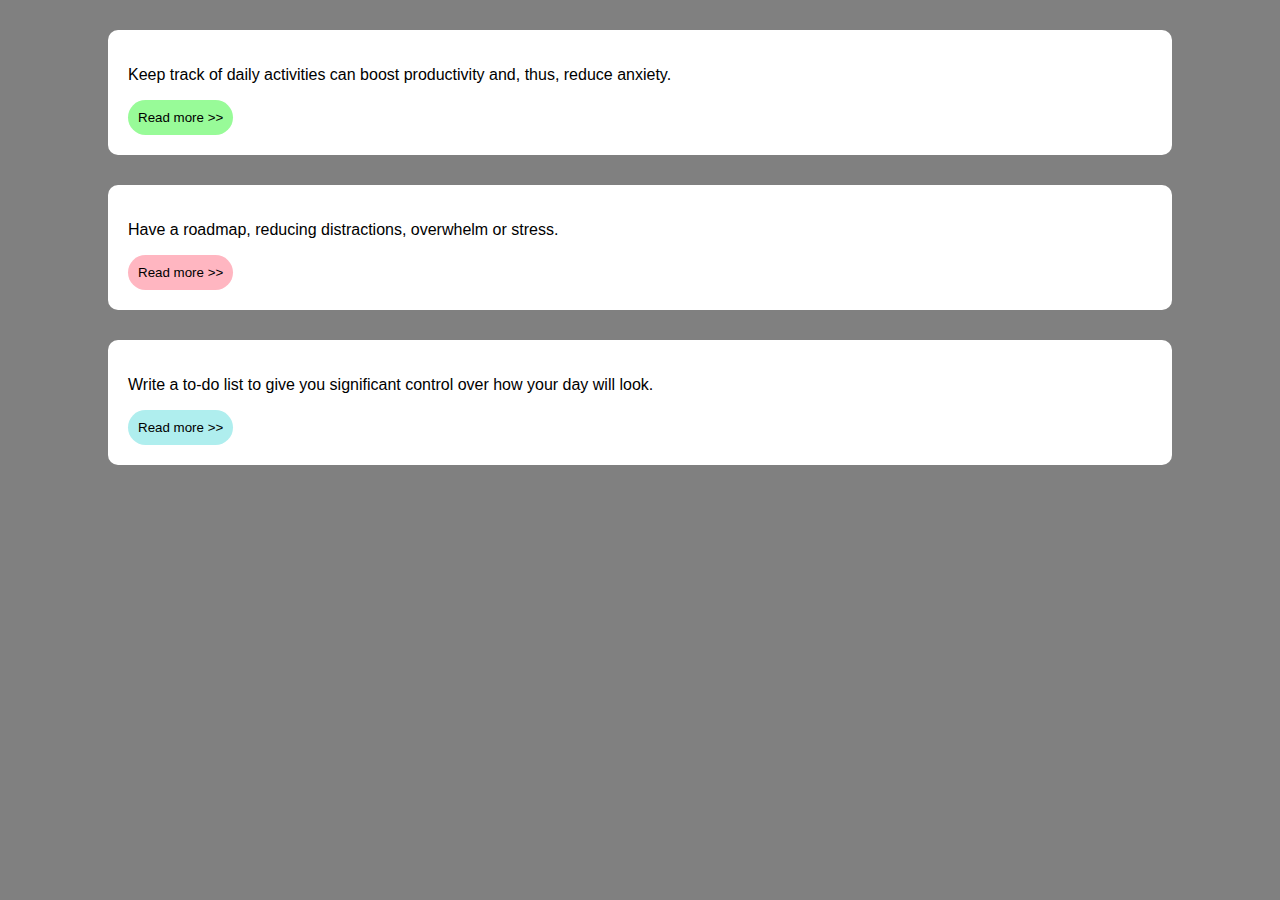
<file: EX1/index.html>
<!DOCTYPE html>
<html lang="en">
<head>
    <meta charset="UTF-8">
    <meta name="viewport" content="width=device-width, initial-scale=1.0">
    <link rel="stylesheet" href="./style.css">
    <title>EX1</title>
</head>
<body>
    <div class="container">
        <div class="box1">
            <p>Keep track of daily activities can boost productivity and, thus, reduce anxiety.</p>
            <button class="btn1">Read more >></button>
        </div>
        <div class="box2">
            <p>Have a roadmap, reducing distractions, overwhelm or stress.</p>
            <button class="btn2">Read more >></button>
        </div>
        <div class="box3">
            <p>Write a to-do list to give you significant control over how your day will look.</p>
            <button class="btn3">Read more >></button>
        </div>
    </div>
</body>
</html>
</file>
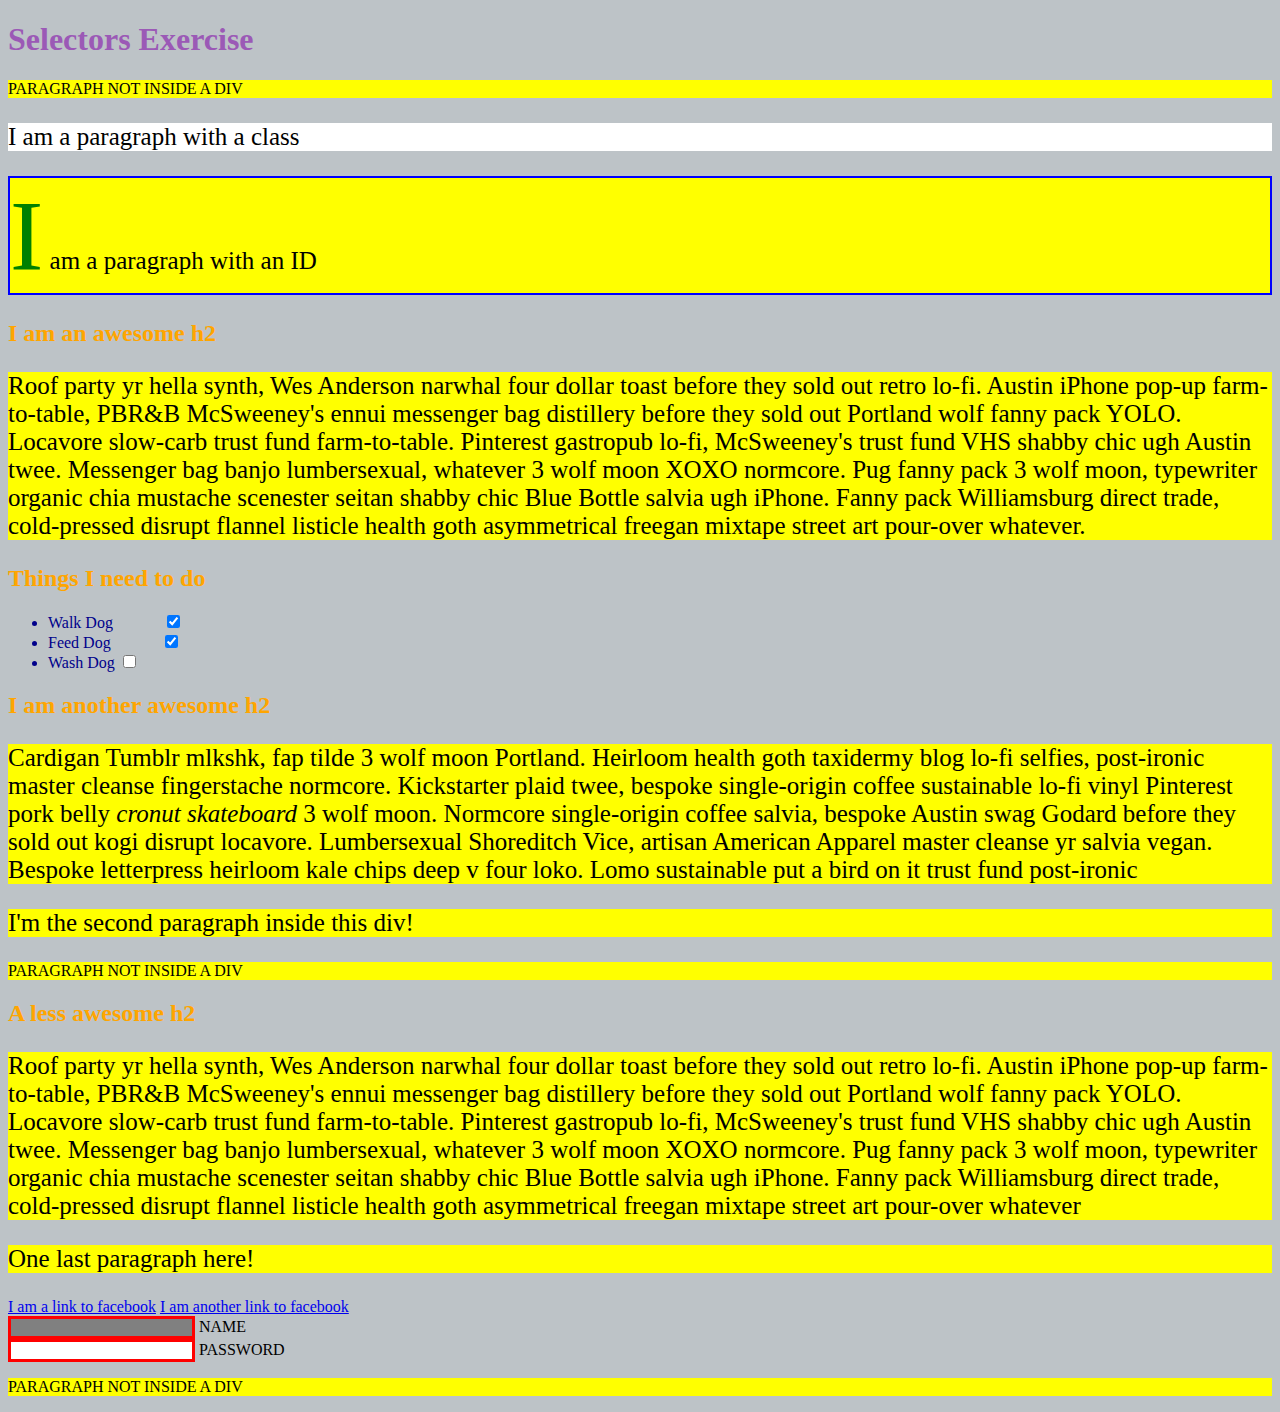
<file: EX2/index.html>
<!DOCTYPE html>
<html lang="en">
<head>
    <meta charset="UTF-8">
    <meta name="viewport" content="width=device-width, initial-scale=1.0">
    <link rel="stylesheet" href="./style.css">
    <title>EX2</title>
</head>
<body>
    <h1>Selectors Exercise</h1>

    <p>PARAGRAPH NOT INSIDE A DIV</p>

    <div>
        <p class="hello">I am a paragraph with a class</p>
        <p id="special">I am a paragraph with an ID</p>

        <h2>I am an awesome h2</h2>

        <p>
        Roof party yr hella synth, Wes Anderson narwhal four dollar toast before
        they sold out retro lo-fi. Austin iPhone pop-up farm-to-table, PBR&B
        McSweeney's ennui messenger bag distillery before they sold out Portland
        wolf fanny pack YOLO. Locavore slow-carb trust fund farm-to-table.
        Pinterest gastropub lo-fi, McSweeney's trust fund VHS shabby chic ugh
        Austin twee. Messenger bag banjo lumbersexual, whatever 3 wolf moon XOXO
        normcore. Pug fanny pack 3 wolf moon, typewriter organic chia mustache
        scenester seitan shabby chic Blue Bottle salvia ugh iPhone. Fanny pack
        Williamsburg direct trade, cold-pressed disrupt flannel listicle health
        goth asymmetrical freegan mixtape street art pour-over whatever.
        </p>
    </div>

    <div>
        <h2>Things I need to do</h2>

        <ul>
        <li>Walk Dog <input type="checkbox" checked /></li>
        <li>Feed Dog <input type="checkbox" checked /></li>
        <li>Wash Dog <input type="checkbox" /></li>
        </ul>
    </div>

    <div>
        <h2>I am another awesome h2</h2>

        <p>
        Cardigan Tumblr mlkshk, fap tilde 3 wolf moon Portland. Heirloom health
        goth taxidermy blog lo-fi selfies, post-ironic master cleanse
        fingerstache normcore. Kickstarter plaid twee, bespoke single-origin
        coffee sustainable lo-fi vinyl Pinterest pork belly
        <em>cronut skateboard</em> 3 wolf moon. Normcore single-origin coffee
        salvia, bespoke Austin swag Godard before they sold out kogi disrupt
        locavore. Lumbersexual Shoreditch Vice, artisan American Apparel master
        cleanse yr salvia vegan. Bespoke letterpress heirloom kale chips deep v
        four loko. Lomo sustainable put a bird on it trust fund post-ironic
        </p>

        <p>I'm the second paragraph inside this div!</p>
    </div>

    <p>PARAGRAPH NOT INSIDE A DIV</p>

    <div>
        <h2>A less awesome h2</h2>

        <p>
        Roof party yr hella synth, Wes Anderson narwhal four dollar toast before
        they sold out retro lo-fi. Austin iPhone pop-up farm-to-table, PBR&B
        McSweeney's ennui messenger bag distillery before they sold out Portland
        wolf fanny pack YOLO. Locavore slow-carb trust fund farm-to-table.
        Pinterest gastropub lo-fi, McSweeney's trust fund VHS shabby chic ugh
        Austin twee. Messenger bag banjo lumbersexual, whatever 3 wolf moon XOXO
        normcore. Pug fanny pack 3 wolf moon, typewriter organic chia mustache
        scenester seitan shabby chic Blue Bottle salvia ugh iPhone. Fanny pack
        Williamsburg direct trade, cold-pressed disrupt flannel listicle health
        goth asymmetrical freegan mixtape street art pour-over whatever
        </p>

        <p>One last paragraph here!</p>

        <a href="https://www.facebook.com">I am a link to facebook</a>
        <a href="https://www.facebook.com">I am another link to facebook</a>
        <br />

        <input type="text" name="name" /><label> Name</label><br />
        <input type="password" name="password" /><label> Password</label><br />
    </div>

    <p>PARAGRAPH NOT INSIDE A DIV</p>
</body>
</html>
</file>
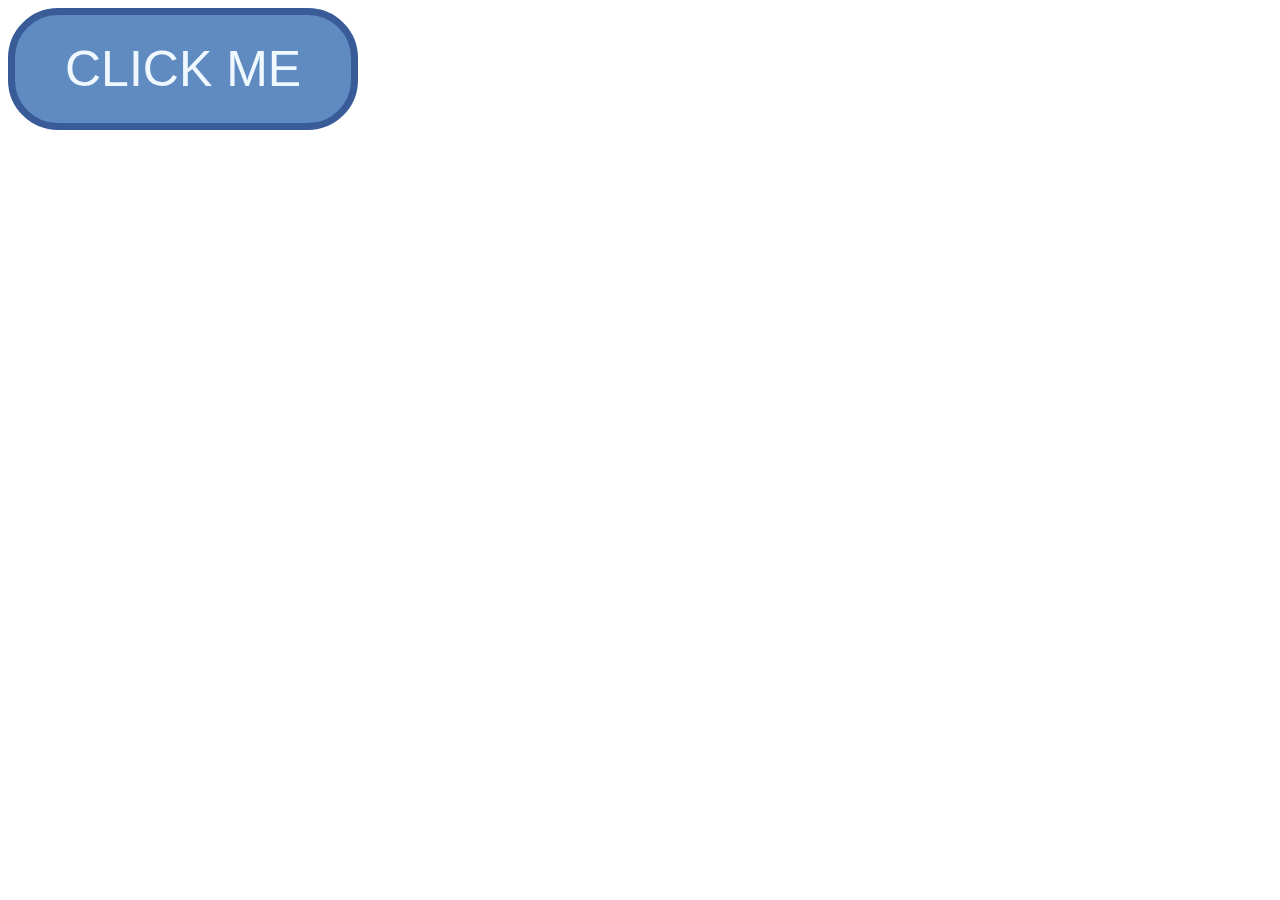
<file: EX3/index.html>
<!DOCTYPE html>
<html lang="en">
<head>
    <meta charset="UTF-8">
    <meta name="viewport" content="width=device-width, initial-scale=1.0">
    <link rel="stylesheet" href="./style.css">
    <title>EX3</title>
</head>
<body>
    <button>CLICK ME</button>
</body>
</html>
</file>
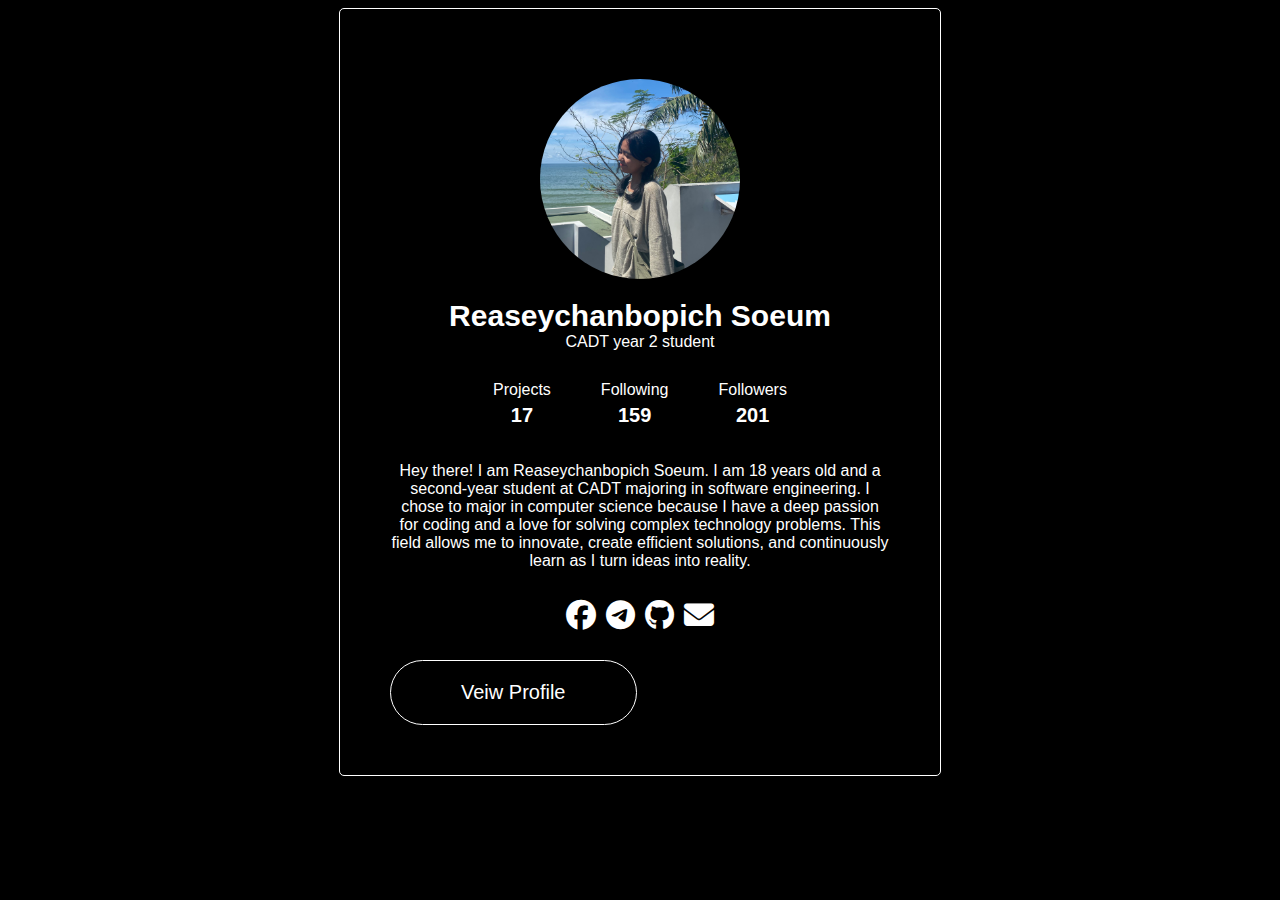
<file: EX4/index.html>
<!DOCTYPE html>
<html lang="en">
<head>
    <meta charset="UTF-8">
    <meta name="viewport" content="width=device-width, initial-scale=1.0">
    <link rel="stylesheet" href="https://cdnjs.cloudflare.com/ajax/libs/font-awesome/6.6.0/css/all.min.css">
    <link rel="stylesheet" href="./style.css">
    <title>EX4</title>
</head>
<body>
    <div class="container">
        <div class="image">
            <img src="./assets/profile.jpg" alt="profile">
        </div>
        <div>
            <div id="name">Reaseychanbopich Soeum</div>
            <div class="text">CADT year 2 student</div>
        </div>
        <div class="data">
            <div>
                <div class="text2">Projects</div>
                <div class="number">17</div>
            </div>
            <div>
                <div class="text2">Following</div>
                <div class="number">159</div>
            </div>
            <div>
                <div class="text2">Followers</div>
                <div class="number">201</div>
            </div>
        </div>
        <div class="text">
            Hey there! I am Reaseychanbopich Soeum. I am 18 years old and a second-year student at CADT majoring in software engineering. I chose to major in computer science because I have a deep passion for coding and a love for solving complex technology problems. This field allows me to innovate, create efficient solutions, and continuously learn as I turn ideas into reality.
        </div>
        <div class="contacts">
            <i class="fa-brands fa-facebook"></i>
            <i class="fa-brands fa-telegram"></i>
            <i class="fa-brands fa-github"></i>
            <i class="fa-solid fa-envelope"></i>
        </div>
        <button>Veiw Profile</button>
    </div>
</body>
</html>
</file>
<file: EX1/style.css>
body {
    background-color: gray;
    font-family: sans-serif;
}

.container {
    align-items: center;
    justify-content: center;
}

.box1, .box2, .box3 {
    margin: 30px 100px 30px 100px;
    padding: 20px 20px 20px 20px;
    background-color: white;
    border-radius: 10px;
}

button {
    border-radius: 30px;
    border: none;
    padding: 10px;
    cursor: pointer;
    transition-duration: 0.5s;
}

.btn1 {
    background-color: palegreen;
}

.btn1:hover {
    background-color: darkgreen;
    color: aliceblue;
}

.btn2 {
    background-color: lightpink;
}

.btn2:hover {
    background-color: palevioletred;
    color: aliceblue;
}

.btn3 {
    background-color: paleturquoise;
}

.btn3:hover {
    background-color:darkcyan;
    color: aliceblue;
}
</file>
<file: EX2/style.css>
body {background-color: #bdc3c7;}
h1 {color: #9b59b6;}
h2 {color: orange;}
li {color: darkblue;}
p {background-color: yellow;}
input {border: solid red 3px;}
.hello {background-color: white;}
#special {border: solid blue 2px;}

/* bonus challange */
div p {font-size: 25px;}
input[type="text"] {background-color: gray;}
input[type="checkbox"]:checked {margin-left: 50px;}
label {text-transform: uppercase;}
#special::first-letter {
    color: green;
    font-size: 100px;
}
h1:hover {color: blue;}
</file>
<file: EX3/style.css>
button {
    font-size: 50px;
    padding: 25px 50px;
    border: solid #395c98 7px;
    border-radius: 50px;
    background-color: #608BC1;
    color: aliceblue;
    cursor: pointer;
}

button:hover {
    border: solid #103d8b 7px;
    background-color: #1d5dac;
    color: white;
}
</file>
<file: EX4/style.css>
body {
    display: flex;
    justify-content: center;
    align-items: center;
    font-family: Arial, Helvetica, sans-serif;
    background-color: black;
    color: white;
}

.container {
    justify-items: center;
    align-items: center;
    border: solid white 1px;
    border-radius: 5px;
    padding: 50px;
    width: 500px;
}

.image {
    width: 200px;
    height: 200px;
    margin: 20px;
}

img {
    border-radius: 50%;
    width: 100%;
}

#name {
    font-size: 30px;
    font-weight: bold;
}

.text {
    text-align: center;
}

.data {
    display: flex;
    justify-content: space-between;
    gap: 50px;
    padding: 30px;
    text-align: center;
}

.number {
    margin: 5px;
    font-size: 20px;
    font-weight: bold;
}

.contacts {
    display: flex;
    justify-content: space-between;
    gap: 10px;
    padding: 30px;
    font-size: 30px;
}

button {
    padding: 20px 70px;
    font-size: 20px;
    color: white;
    border: solid white 1px;
    border-radius: 50px;
    background-color: black;
    cursor: pointer;
}

button:hover {
    transition: 0.5s;
    background-color: white;
    color: black;
}
</file>
